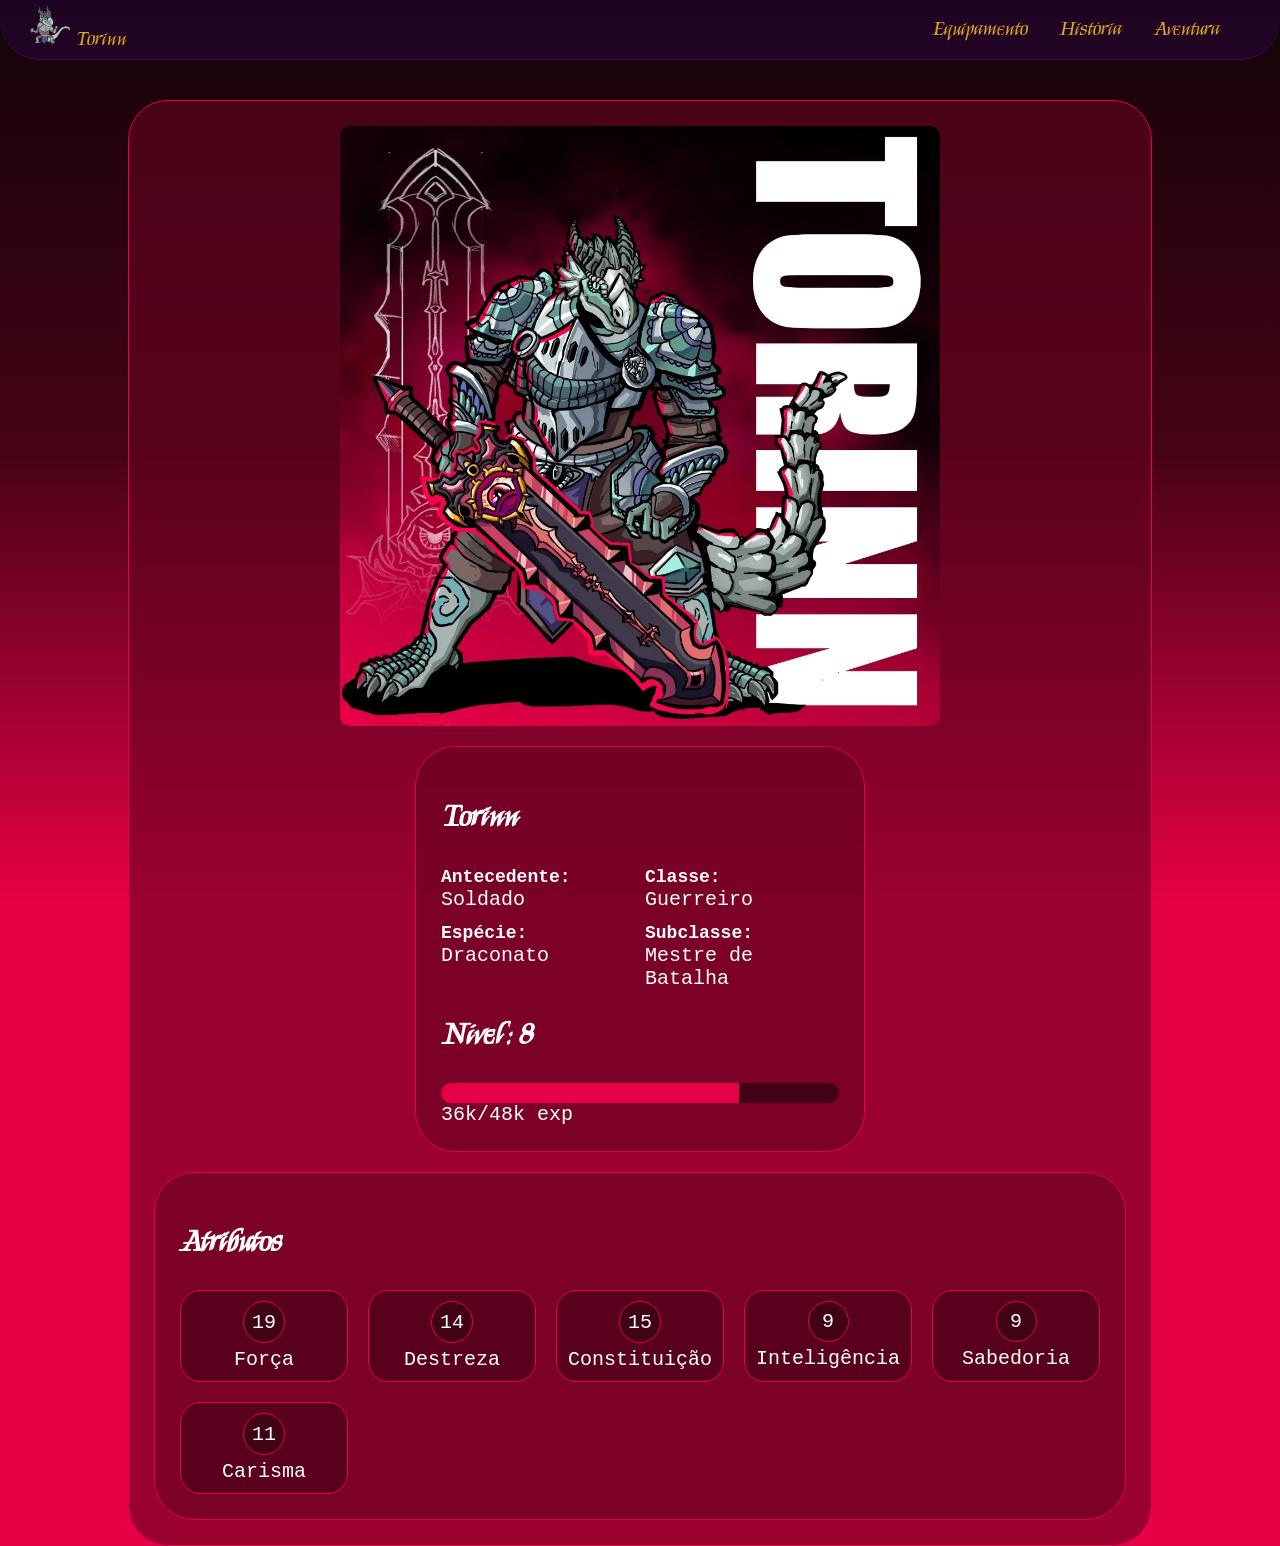
<file: index.html>
<!DOCTYPE html>
<html lang="pt-br">
<head>
    <meta charset="UTF-8">
    <meta name="viewport" content="width=device-width, initial-scale=1.0">
    <title>Torinn</title>
    <link rel="icon" href="images\torinho2.png">
    <link rel="stylesheet" href="styles\styles.css">
    <link rel="stylesheet" href="styles\index.css">
    <link rel="preconnect" href="https://fonts.googleapis.com">
    <link rel="preconnect" href="https://fonts.gstatic.com" crossorigin>
    <link href="https://fonts.googleapis.com/css2?family=Kings&display=swap" rel="stylesheet">
</head>
<body>
    <nav>
        <a href="index.html" class="torinho">
            <img src="images/torinho2.png" alt="Mini Torinn" width="40px">
        </a>
        
        <div class="links">
            <a href="equipamento.html">Equipamento</a>
            <a href="historia.html">História</a>
            <a href="aventura.html">Aventura</a>
        </div>
    </nav>
    <main class="card">
        <div class="heroi"></div>
        <section class="caracteristica secao">
            <h1>Torinn</h1>
            <p class="tracos">
                <span><b>Antecedente:</b><br> Soldado</span>
                <span><b>Classe:</b><br> Guerreiro</span>
                <span><b>Espécie:</b><br> Draconato</span>
                <span><b>Subclasse:</b><br> Mestre de Batalha</span>
            </p>

            <div>
                <h1>Nível: 8</h1>
                <bar></bar>
                <span>36k/48k exp</span>
            </div>
        </section>

        <section class="atribute secao">
            <h1>Atributos</h1>
            <div class="atributos">
                <div>
                    <span>19</span>
                    Força
                </div>
                <div>
                    <span>14</span>
                    Destreza
                </div>
                <div>
                    <span>15</span>
                    Constituição
                </div>
                <div>
                    <span>9</span>
                    Inteligência
                </div>
                <div>
                    <span>9</span>
                    Sabedoria
                </div>
                <div>
                    <span>11</span>
                    Carisma
                </div>
            </div>
        </section>

    </main>
</body>
</html>
</file>
